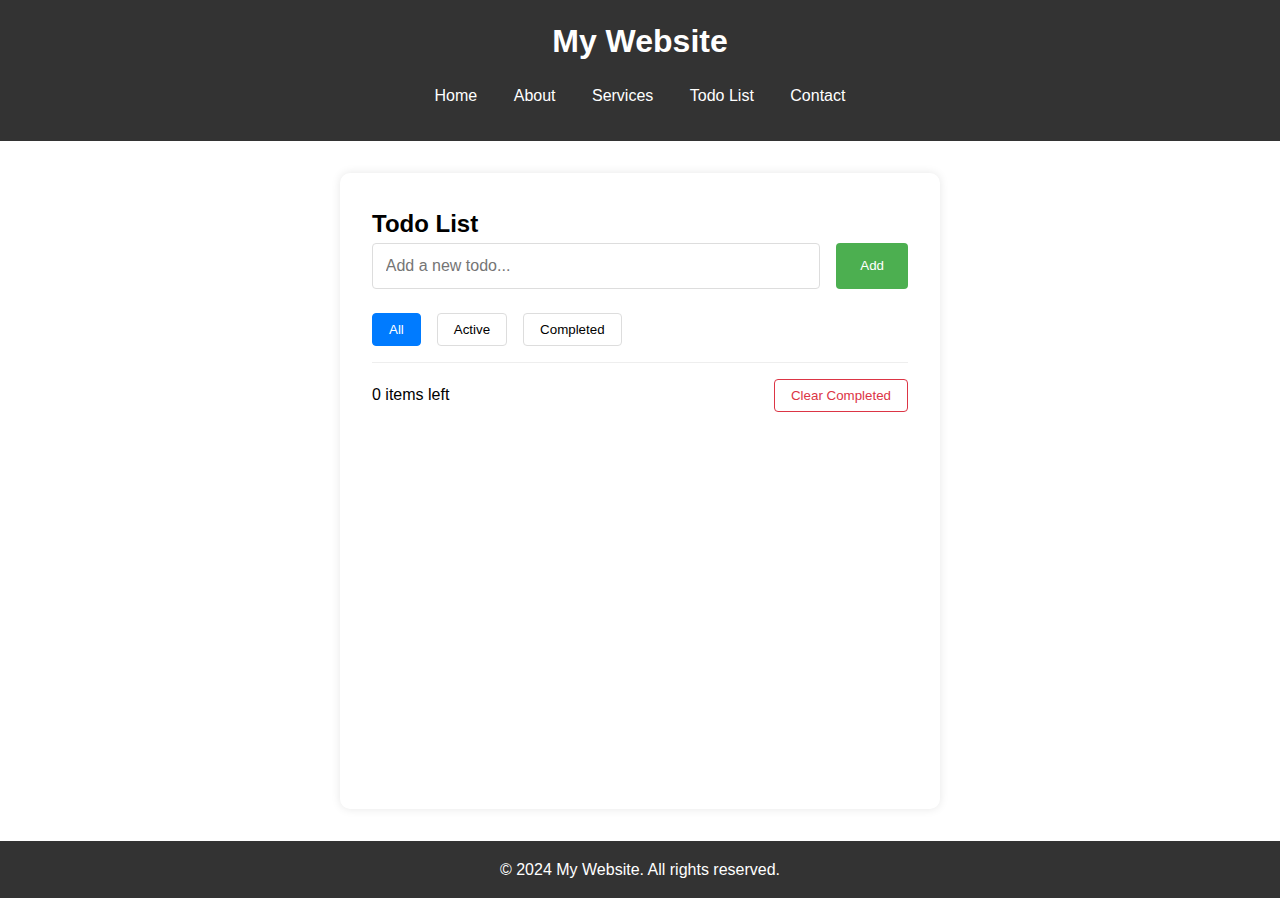
<file: jntu-webinar/todo.html>
<!DOCTYPE html>
<html lang="en">
<head>
    <meta charset="UTF-8">
    <meta name="viewport" content="width=device-width, initial-scale=1.0">
    <title>Todo List - My Website</title>
    <link rel="stylesheet" href="styles.css">
    <link rel="stylesheet" href="todo.css">
</head>
<body>
    <header>
        <h1>My Website</h1>
        <nav>
            <ul>
                <li><a href="index.html">Home</a></li>
                <li><a href="#about">About</a></li>
                <li><a href="#services">Services</a></li>
                <li><a href="todo.html">Todo List</a></li>
                <li><a href="#contact">Contact</a></li>
            </ul>
        </nav>
    </header>

    <div class="container todo-container">
        <main class="todo-content">
            <h2>Todo List</h2>
            
            <div class="todo-input-container">
                <input type="text" id="todoInput" placeholder="Add a new todo...">
                <button id="addTodo">Add</button>
            </div>

            <div class="todo-filters">
                <button class="filter-btn active" data-filter="all">All</button>
                <button class="filter-btn" data-filter="active">Active</button>
                <button class="filter-btn" data-filter="completed">Completed</button>
            </div>

            <ul id="todoList" class="todo-list">
                <!-- Todo items will be added here dynamically -->
            </ul>

            <div class="todo-stats">
                <span id="todoCount">0 items left</span>
                <button id="clearCompleted">Clear Completed</button>
            </div>
        </main>
    </div>

    <footer>
        <p>&copy; 2024 My Website. All rights reserved.</p>
    </footer>

    <script src="todo.js"></script>
</body>
</html>
</file>
<file: jntu-webinar/styles.css>
* {
    margin: 0;
    padding: 0;
    box-sizing: border-box;
}

body {
    font-family: Arial, sans-serif;
    line-height: 1.6;
}

header {
    background-color: #333;
    color: white;
    padding: 1rem;
    text-align: center;
}

nav ul {
    list-style: none;
    padding: 1rem 0;
}

nav ul li {
    display: inline;
    margin: 0 1rem;
}

nav ul li a {
    color: white;
    text-decoration: none;
}

nav ul li a:hover {
    color: #ddd;
}

.container {
    display: flex;
    min-height: calc(100vh - 200px);
}

.sidebar {
    width: 250px;
    background-color: #f4f4f4;
    padding: 2rem;
}

.sidebar ul {
    list-style: none;
}

.sidebar ul li {
    margin: 1rem 0;
}

.sidebar ul li a {
    color: #333;
    text-decoration: none;
}

.main-content {
    flex: 1;
    padding: 2rem;
}

footer {
    background-color: #333;
    color: white;
    text-align: center;
    padding: 1rem;
    position: relative;
    bottom: 0;
    width: 100%;
}

/* Flexible Cards Section */
.flex-cards {
    padding: 2rem 0;
}

.card-container {
    display: flex;
    flex-wrap: wrap;
    gap: 1.5rem;
    justify-content: center;
    padding: 1rem 0;
}

.card {
    flex: 1 1 300px;
    max-width: 350px;
    padding: 1.5rem;
    border: 1px solid #ddd;
    border-radius: 8px;
    box-shadow: 0 2px 5px rgba(0,0,0,0.1);
    transition: transform 0.3s ease;
}

.card:hover {
    transform: translateY(-5px);
}

.card h3 {
    margin-bottom: 1rem;
    color: #333;
}

/* Image Gallery Section */
.gallery-section {
    padding: 2rem 0;
}

.image-gallery {
    display: grid;
    grid-template-columns: repeat(auto-fit, minmax(250px, 1fr));
    gap: 1.5rem;
    padding: 1rem 0;
}

.gallery-item {
    position: relative;
    overflow: hidden;
    border-radius: 8px;
    box-shadow: 0 2px 5px rgba(0,0,0,0.1);
}

.gallery-item img {
    width: 100%;
    height: 100%;
    object-fit: cover;
    transition: transform 0.3s ease;
}

.gallery-item:hover img {
    transform: scale(1.1);
}

/* Responsive Design */
@media screen and (max-width: 768px) {
    .container {
        flex-direction: column;
    }

    .sidebar {
        width: 100%;
    }

    .card {
        flex: 1 1 100%;
    }

    .image-gallery {
        grid-template-columns: repeat(auto-fit, minmax(200px, 1fr));
    }
}

@media screen and (max-width: 480px) {
    .image-gallery {
        grid-template-columns: 1fr;
    }

    nav ul li {
        display: block;
        margin: 0.5rem 0;
    }
}
</file>
<file: jntu-webinar/todo.css>
.todo-container {
    display: flex;
    justify-content: center;
    padding: 2rem;
}

.todo-content {
    width: 100%;
    max-width: 600px;
    background: white;
    padding: 2rem;
    border-radius: 10px;
    box-shadow: 0 0 10px rgba(0,0,0,0.1);
}

.todo-input-container {
    display: flex;
    gap: 1rem;
    margin-bottom: 1.5rem;
}

#todoInput {
    flex: 1;
    padding: 0.8rem;
    border: 1px solid #ddd;
    border-radius: 4px;
    font-size: 1rem;
}

#addTodo {
    padding: 0.8rem 1.5rem;
    background: #4CAF50;
    color: white;
    border: none;
    border-radius: 4px;
    cursor: pointer;
    transition: background 0.3s;
}

#addTodo:hover {
    background: #45a049;
}

.todo-filters {
    display: flex;
    gap: 1rem;
    margin-bottom: 1rem;
}

.filter-btn {
    padding: 0.5rem 1rem;
    border: 1px solid #ddd;
    background: white;
    border-radius: 4px;
    cursor: pointer;
}

.filter-btn.active {
    background: #007bff;
    color: white;
    border-color: #007bff;
}

.todo-list {
    list-style: none;
    padding: 0;
}

.todo-item {
    display: flex;
    align-items: center;
    padding: 1rem;
    border-bottom: 1px solid #eee;
    animation: slideIn 0.3s ease;
}

@keyframes slideIn {
    from {
        opacity: 0;
        transform: translateY(-10px);
    }
    to {
        opacity: 1;
        transform: translateY(0);
    }
}

.todo-item.completed {
    background-color: #f8f9fa;
}

.todo-item.completed .todo-text {
    text-decoration: line-through;
    color: #6c757d;
}

.todo-checkbox {
    margin-right: 1rem;
    width: 18px;
    height: 18px;
}

.todo-text {
    flex: 1;
}

.delete-todo {
    padding: 0.3rem 0.6rem;
    background: #dc3545;
    color: white;
    border: none;
    border-radius: 4px;
    cursor: pointer;
    opacity: 0;
    transition: opacity 0.3s;
}

.todo-item:hover .delete-todo {
    opacity: 1;
}

.todo-stats {
    display: flex;
    justify-content: space-between;
    align-items: center;
    padding-top: 1rem;
    margin-top: 1rem;
    border-top: 1px solid #eee;
}

#clearCompleted {
    padding: 0.5rem 1rem;
    background: none;
    border: 1px solid #dc3545;
    color: #dc3545;
    border-radius: 4px;
    cursor: pointer;
    transition: all 0.3s;
}

#clearCompleted:hover {
    background: #dc3545;
    color: white;
}

@media (max-width: 480px) {
    .todo-filters {
        flex-direction: column;
    }
    
    .todo-stats {
        flex-direction: column;
        gap: 1rem;
    }
}
</file>
